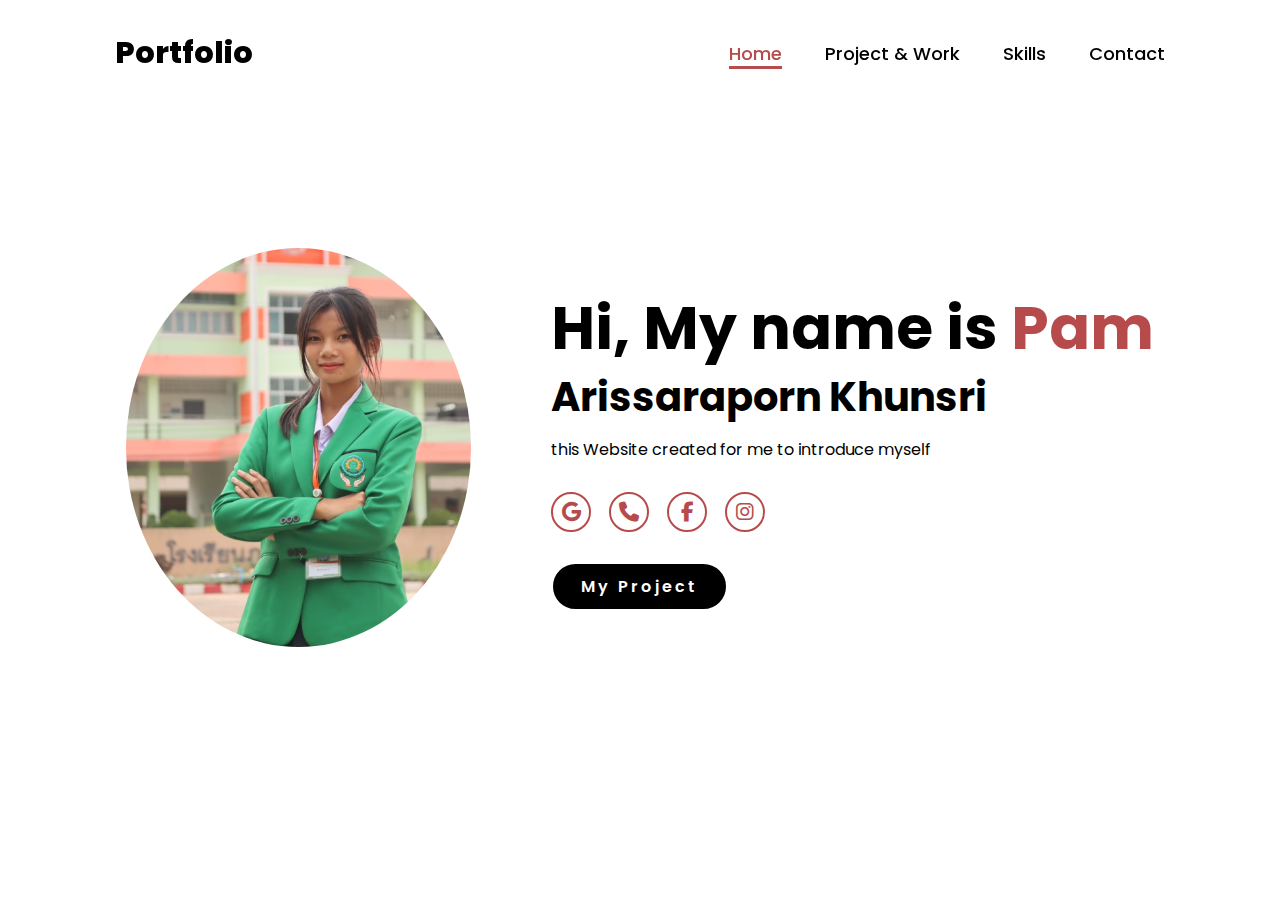
<file: index.html>
<!DOCTYPE html>
<html lang="en">
<head>
    <meta charset="UTF-8">
    <meta name="viewport" content="width=device-width, initial-scale=1.0">
    <link rel="stylesheet" href="https://cdnjs.cloudflare.com/ajax/libs/font-awesome/6.5.2/css/all.min.css">
    <link rel="stylesheet" href="style.css">
    <title>Portfolio Website</title>
</head>
<body>
    <header>
        <a href="#" class="logo">Portfolio</a>
        <nav>
            <a href="index.html" class="active">Home</a>
            <a href="Home/Home.html">Project & Work</a>
            <a href="Skills/skills.html">Skills</a>
            <a href="Home/Contact/Contact.html">Contact</a>
        </nav>
    </header><section class="home">
        <div class="home-img">
            <img src="Home/image1/dog.jpg" alt="">
        </div>
        <div class="home-content">
            <h1>Hi, My name is <span>Pam</span></h1>
            <h3>Arissaraporn Khunsri</h3>
            <p>this Website created for me to introduce myself</p>
            <div class="social-icons">
                <a href="Home/Contact/Contact.html"><i class="fa-brands fa-google"></i></a>
                <a href="Home/Contact/Contact.html"><i class="fa-solid fa-phone"></i></a>
                <a href="Home/Contact/Contact.html"><i class="fa-brands fa-facebook-f"></i></a>
                <a href="Home/Contact/Contact.html"><i class="fa-brands fa-instagram"></i></a>
            </div>
            <a href="Home/Home.html" class="btn">My Project</a>
        </div>
    </section>
</body>
</html>
</file>
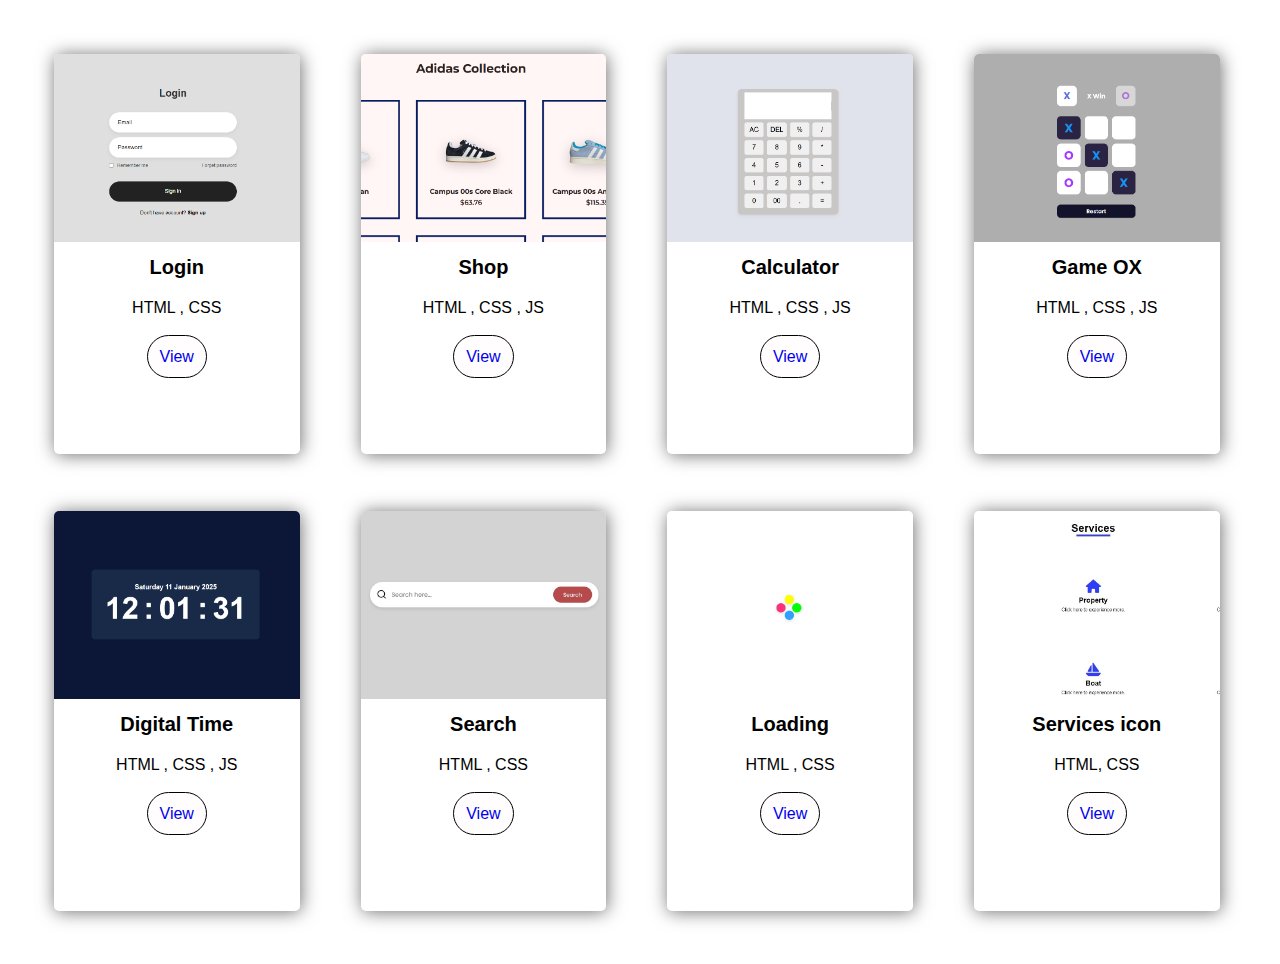
<file: Home/Home.html>
<!DOCTYPE html>
<link rel="stylesheet" href="Home.css">
<html>
<head>
 <title>Cards</title>
</head>

<style type="text/css">

</style>
<body>

<div class="main">


<div class="card">

<div class="image">
   <img src="image1/Screenshot 2025-01-05 122115.png">
</div>

<div class="title">
    <h1>Login</h1>
</div>
<div class="des">
 <p>HTML , CSS</p>
 <div class="button">
   <a href="UI login/login.html" class="btn">View</a>
 </div>
</div>
</div>


<div class="card">

<div class="image">
   <img src="image1/Screenshot 2025-01-05 122322.png">
</div>
<div class="title">
 <h1>
Shop</h1>
</div>
<div class="des">
 <p>HTML , CSS , JS</p>
 <div class="button">
   <a href="Shop/shop.html" class="btn">View</a>
 </div>
 </div>
</div>

<div class="card">

<div class="image">
   <img src="image1/Screenshot 2025-01-05 203413.png">
</div>
<div class="title">
 <h1>
  Calculator</h1>
</div>
<div class="des">
 <p>HTML , CSS , JS</p>
 <div class="button">
   <a href="Calculator/Calculator.html" class="btn">View</a>
 </div>
</div>
</div>

<div class="card">

<div class="image">
   <img src="image1/Screenshot 2025-01-06 200012.png">
</div>
<div class="title">
 <h1>
Game OX</h1>
</div>
<div class="des">
 <p>HTML , CSS , JS</p>
 <div class="button">
   <a href="OX/OX.html" class="btn">View</a>
 </div>
</div>
</div>


<div class="card">

<div class="image">
   <img src="image1/Screenshot 2025-01-11 120136.png">
</div>
<div class="title">
 <h1>
Digital Time</h1>
</div>
<div class="des">
 <p>HTML , CSS , JS</p>
 <div class="button">
   <a href="Time/Time.html" class="btn">View</a>
 </div>
</div>
</div>


<div class="card">

<div class="image">
   <img src="image1/Screenshot_11-1-2025_14310_127.0.0.1.jpeg">
</div>
<div class="title">
 <h1>
Search</h1>
</div>
<div class="des">                           
 <p>HTML , CSS</p>
 <div class="button">
   <a href="Serach/Serach.html" class="btn">View</a>
 </div>
</div>
</div>


<div class="card">

<div class="image">
   <img src="image1/Screenshot_11-1-2025_143233_127.0.0.1.jpeg">
</div>
<div class="title">
 <h1>
Loading</h1>
</div>
<div class="des">
 <p>HTML , CSS</p>
 <div class="button">
   <a href="Loding/Loading.html" class="btn">View</a>
 </div>
</div>
</div>


<div class="card">

<div class="image">
   <img src="image1/Screenshot_11-1-2025_154223_127.34.jpeg">
</div>
<div class="title">
 <h1>Services icon</h1>
</div>
<div class="des">
 <p>HTML, CSS</p>
 <div class="button">
   <a href="Servies/Servies.html" class="btn">View</a>
 </div>
</div>
</div>


</div>
</div>
</div>
</body>
</html>
</file>
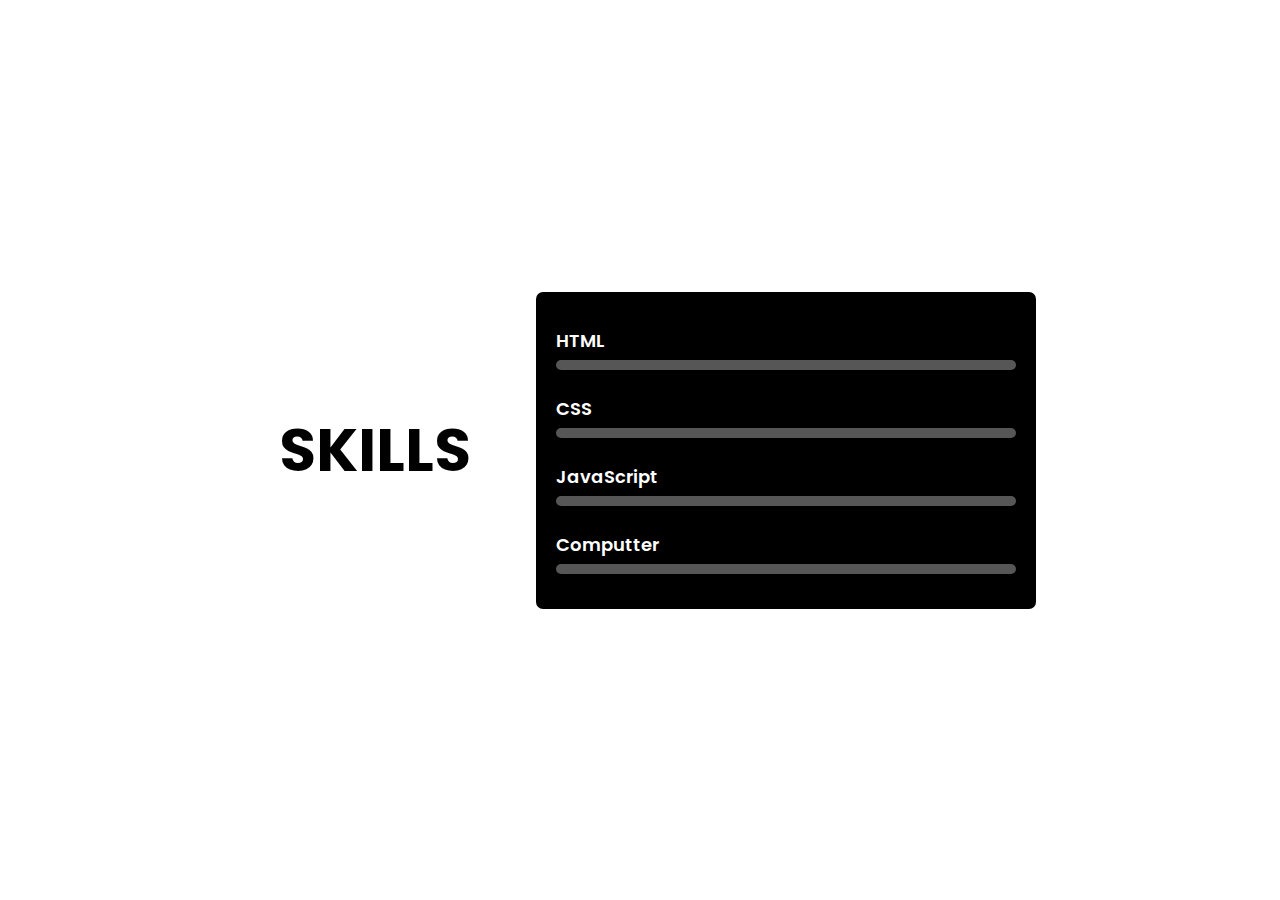
<file: Skills/skills.html>
<!DOCTYPE html>
<html lang="en">
<head>
    <meta charset="UTF-8">
    <meta http-equiv="X-UA-Compatible" content="IE=edge">
    <meta name="viewport" content="width=device-width, initial-scale=1.0">
    <link rel="stylesheet" href="skills.css">
    
   <title>Animated Skills Bar</title>
</head>
<body>
    <h1>SKILLS</h1>
    <div class="container">
        <div class="skill-box">
            <span class="title">HTML</span>
            <div class="skill-bar">
                <span class="skill-per html">
                    <span class="tooltip">60%</span>
                </span>
            </div>
        </div>
        <div class="skill-box">
            <span class="title">CSS</span>
            <div class="skill-bar">
                <span class="skill-per css">
                    <span class="tooltip">70%</span>
                </span>
            </div>
        </div>
        <div class="skill-box">
            <span class="title">JavaScript</span>
            <div class="skill-bar">
                <span class="skill-per javascript">
                    <span class="tooltip">35%</span>
                </span>
            </div>
        </div>
        <div class="skill-box">
            <span class="title">Computter</span>
            <div class="skill-bar">
                <span class="skill-per nodejs">
                    <span class="tooltip">70%</span>
                </span>
            </div>
        </div>
    </div>
    
</body>
</html>
</file>
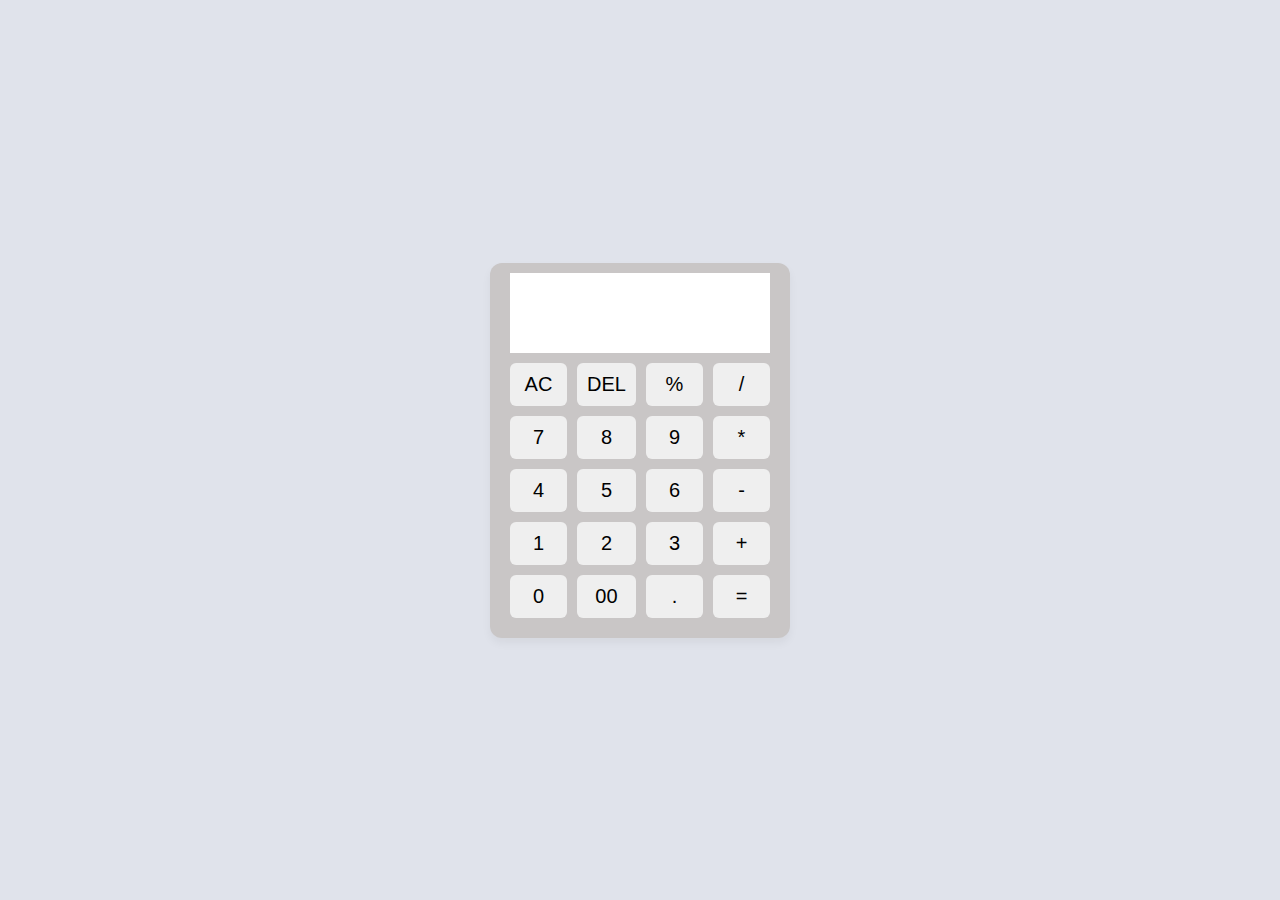
<file: Home/Calculator/Calculator.html>
<!DOCTYPE html>
<html lang="en">
<head>
    <meta charset="UTF-8">
    <meta name="viewport" content="width=device-width, initial-scale=1.0">
    <title>Calculator</title>
    <link rel="stylesheet" href="Calculator.css">
</head>
<body>
    <div class="container">
        <input type="text" class="display">

        <div class="buttons">
            <button class="operator" data-value="AC">AC</button>
            <button class="operator" data-value="DEL">DEL</button>
            <button class="operator" data-value="%">%</button>
            <button class="operator" data-value="/">/</button>

            <button data-value="7">7</button>
            <button data-value="8">8</button>
            <button data-value="9">9</button>
            <button class="operator" data-value="*">*</button>

            <button data-value="4">4</button>
            <button data-value="5">5</button>
            <button data-value="6">6</button>
            <button class="operator" data-value="-">-</button>

            <button data-value="1">1</button>
            <button data-value="2">2</button>
            <button data-value="3">3</button>
            <button class="operator" data-value="+">+</button>

            <button data-value="0">0</button>
            <button data-value="00">00</button>
            <button data-value=".">.</button>
            <button class="operator" data-value="=">=</button>
        </div>
    </div>
    <script src="Calcularor.js"></script>
</body>
</html>
</file>
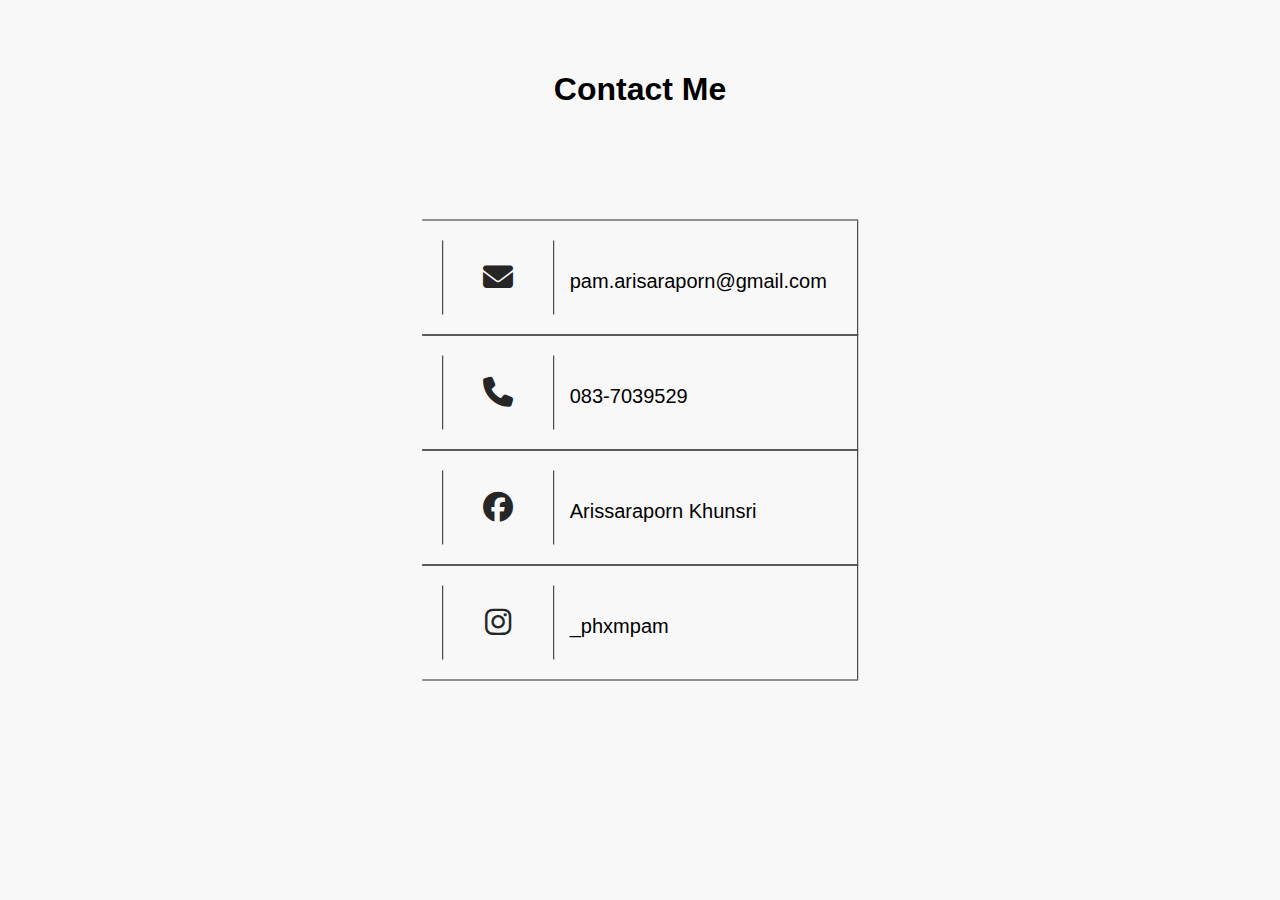
<file: Home/Contact/Contact.html>
<!DOCTYPE html>
<html lang="en">
<head>
  <meta charset="UTF-8">
  <meta name="viewport" content="width=device-width, initial-scale=1.0">
  <title>Document</title>
  <link rel="stylesheet" href="Contact.css">
  <link rel="stylesheet" href="https://cdnjs.cloudflare.com/ajax/libs/font-awesome/6.7.2/css/all.min.css">
</head>
<body>
  <h1>Contact Me</h1>
  <ul>
    <li>
      <a href="pam.arisaraporn@gmail.com">
        <span><i class="fa-solid fa-envelope"></i></span>
        <span>pam.arisaraporn@gmail.com</span>
      </a>
    </li>
    <li>
      <a href="http://127.0.0.1:5500/Home/Contact/Contact.html">
        <span><i class="fa-solid fa-phone"></i></span>
        <span>083-7039529</span>
      </a>
    </li>
    <li>
      <a href="https://www.facebook.com/pam.arissara.12?locale=th_TH">
        <span><i class="fab fa-facebook"></i></span>
        <span>Arissaraporn Khunsri</span>
      </a>
    </li>
    <li>
      <a href="https://www.instagram.com/_phxmpam/?next=%2F">
        <span><i class="fa-brands fa-instagram"></i></span>
        <span>_phxmpam</span>
      </a>
    </li>
  </ul>
</body>
</html>
</file>
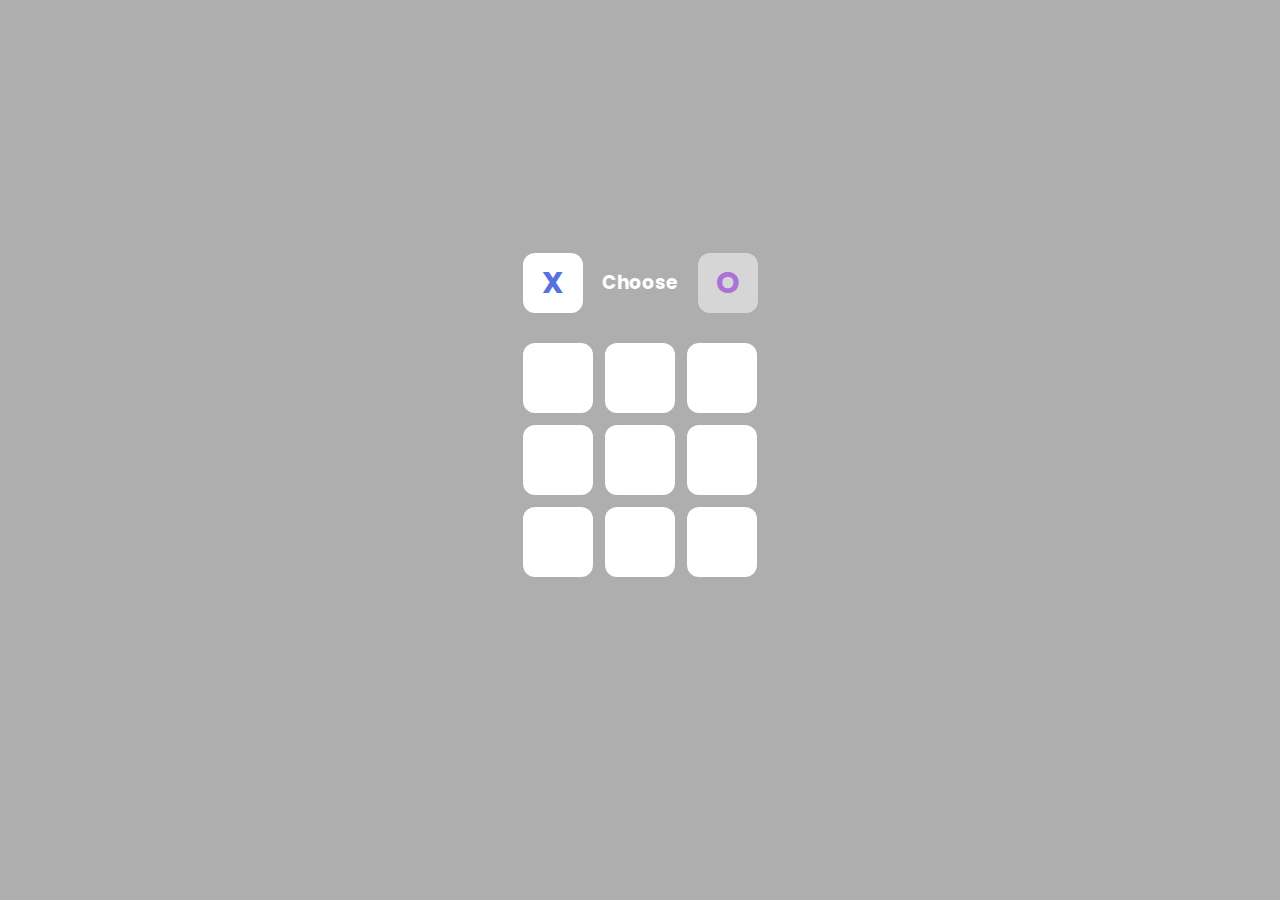
<file: Home/OX/OX.html>
<!DOCTYPE html>
<html lang="en">
<head>
    <meta charset="UTF-8">
    <meta name="viewport" content="width=device-width, initial-scale=1.0">
    <title>TicTacToe Game</title>
    <link rel="stylesheet" href="OX.css">
</head>
<body>
    <main>
        <header id="header">
            <div class="player player-active"
            id="xPlayerDisplay"
            onclick="choosePlayer('X')">
            X
            </div>
            <h3 id="titleHeader">Choose</h3>
            <div class="player"
            id="oPlayerDisplay"
            onclick="choosePlayer('O')">
            O
            </div>
        </header>

        <div id="board">
            <div class="cell"></div>
            <div class="cell"></div>
            <div class="cell"></div>
            <div class="cell"></div>
            <div class="cell"></div>
            <div class="cell"></div>
            <div class="cell"></div>
            <div class="cell"></div>
            <div class="cell"></div>
        </div>

        <button id="restartBtn">
            Restart
        </button>
    </main>

    <script src="OX.js"></script>
</body>
</html>
</file>
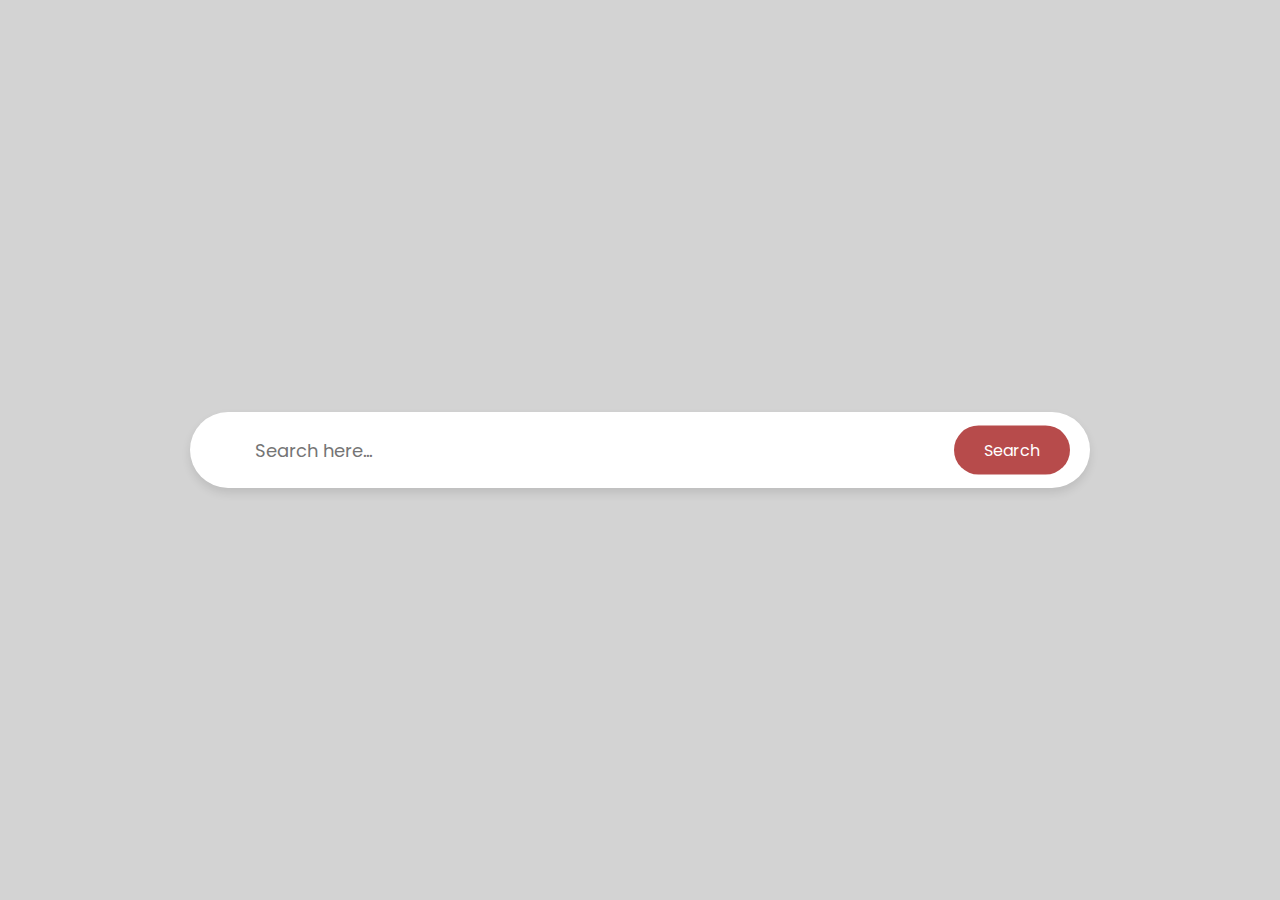
<file: Home/Serach/Serach.html>
<!DOCTYPE html>
<html lang="en">
  <head>
    <meta charset="UTF-8" />
    <meta http-equiv="X-UA-Compatible" content="IE=edge" />
    <meta name="viewport" content="width=device-width, initial-scale=1.0" />
   <title>Search Bar in HTML and CSS</title>
    <link rel="stylesheet" href="Serach.css" />
    <link rel="stylesheet" href="https://unicons.iconscout.com/release/v4.0.0/css/line.css" />
  </head>
  <body>
    <div class="input-box">
      <i class="uil uil-search"></i>
      <input type="text" placeholder="Search here..." />
      <button class="button">Search</button>
    </div>
  </body>
</html>
</file>
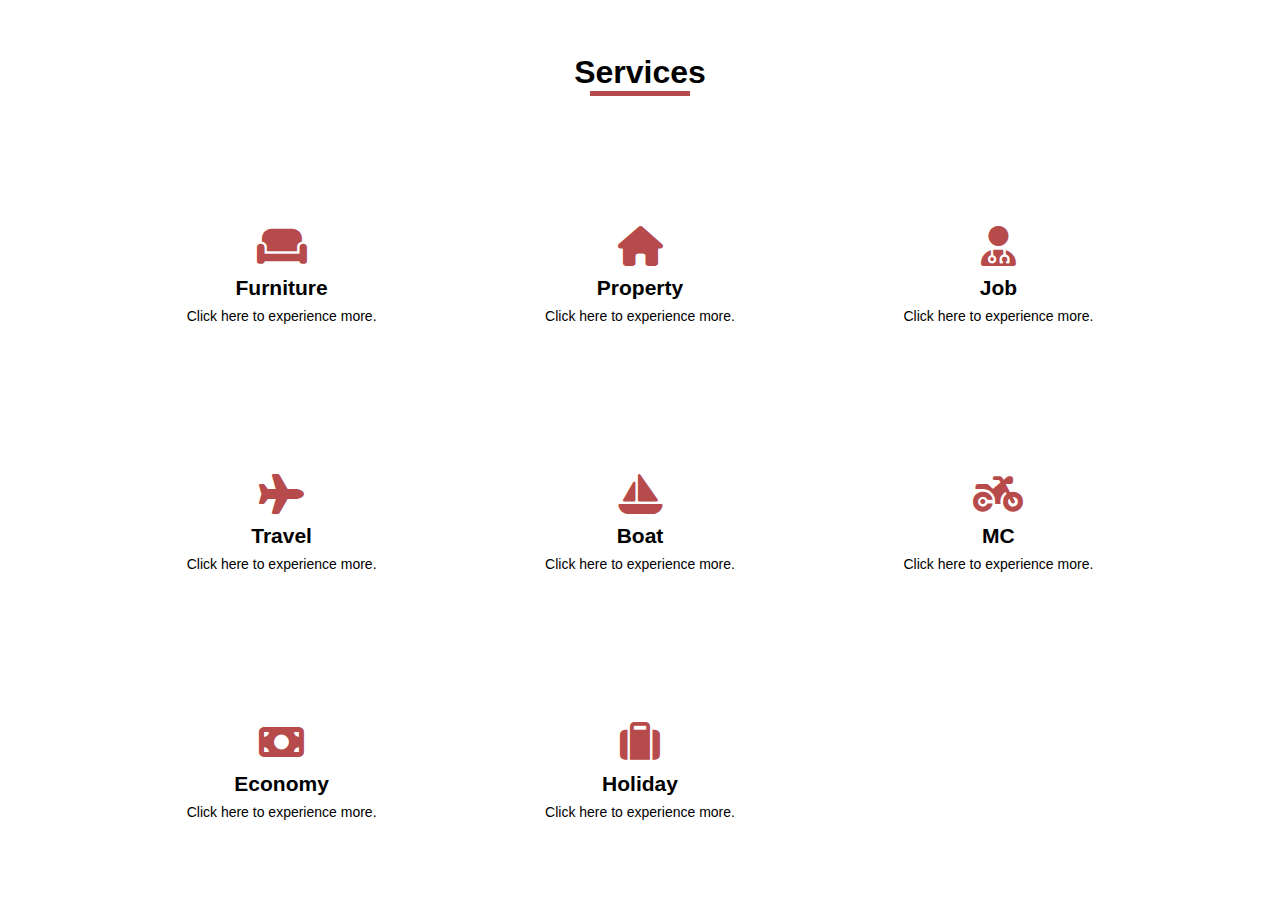
<file: Home/Servies/Servies.html>
<!DOCTYPE html>
<html lang="en">
<head>
    <meta charset="UTF-8">
    <meta name="viewport" content="width=device-width, initial-scale=1.0">
    <title>Document</title>
    <link rel="stylesheet" href="Servies.css">
    <link rel="stylesheet" href="https://cdnjs.cloudflare.com/ajax/libs/font-awesome/6.7.2/css/all.min.css">
</head>
<body>
    <div class="container">
        <h1>Services</h1>
        <div class="row">
            <div class="service">
                <i class="fa-solid fa-couch"></i>
                <h2>Furniture</h2>
                <p>Click here to experience more.</p>
            </div>
            <div class="service">
                <i class="fa-solid fa-house"></i>
                <h2>Property</h2>
                <p>Click here to experience more.</p>
            </div>
            <div class="service">
                <i class="fa-solid fa-user-doctor"></i>
                <h2>Job</h2>
                <p>Click here to experience more.</p>
            </div>
            <div class="service">
                <i class="fa-solid fa-plane"></i>
                <h2>Travel</h2>
                <p>Click here to experience more.</p>
            </div>
            <div class="service">
                <i class="fa-solid fa-sailboat"></i>
                <h2>Boat</h2>
                <p>Click here to experience more.</p>
            </div>
            <div class="service">
                <i class="fa-solid fa-motorcycle"></i>
                <h2>MC</h2>
                <p>Click here to experience more.</p>
            </div>
            <div class="service">
                <i class="fa-solid fa-money-bill"></i>
                <h2>Economy</h2>
                <p>Click here to experience more.</p>
            </div>
            <div class="service">
                <i class="fa-solid fa-suitcase"></i>
                <h2>Holiday</h2>
                <p>Click here to experience more.</p>
            </div>
        </div>
    </div>
</body>
</html>
</file>
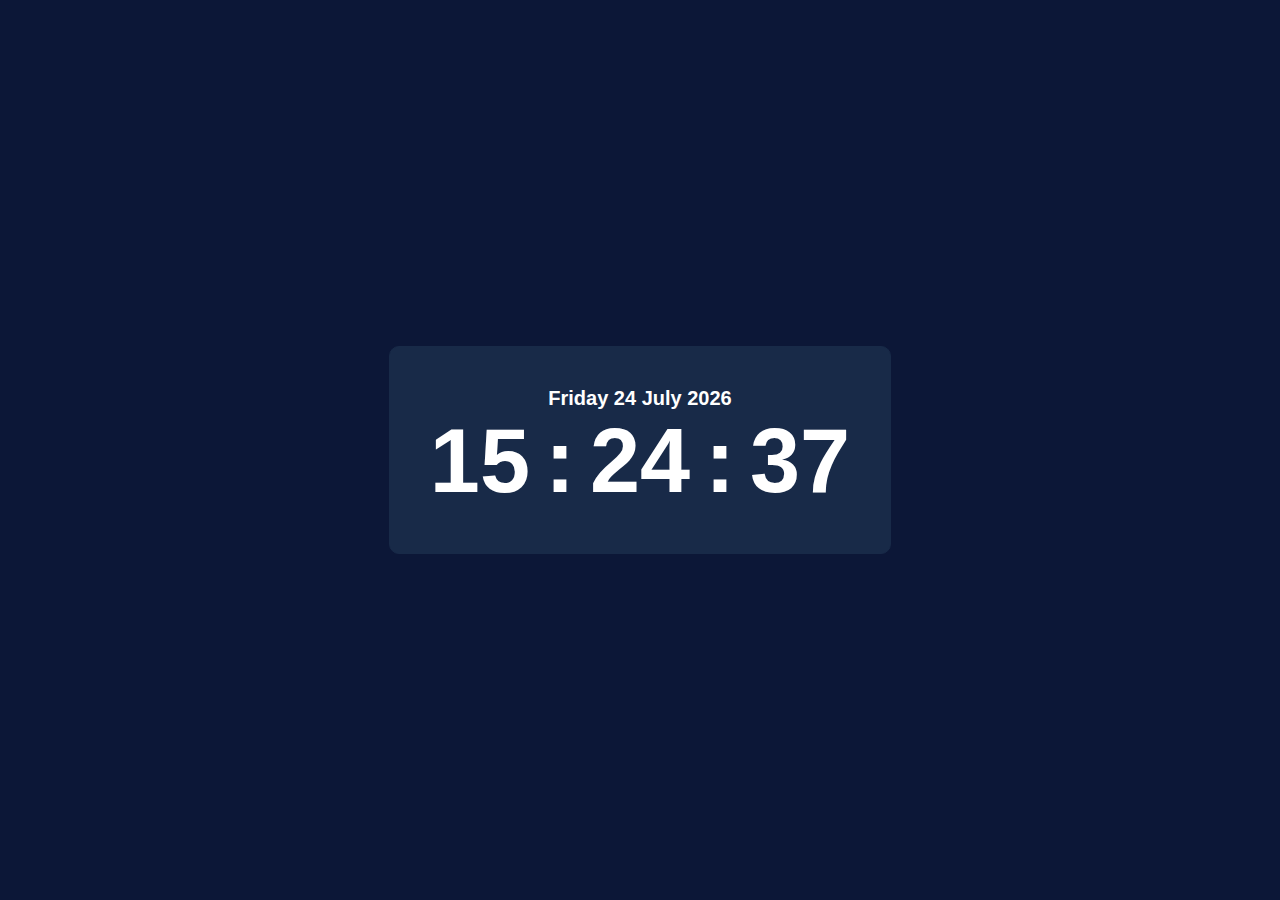
<file: Home/Time/Time.html>
<!DOCTYPE html>
<html lang="en">
<head>
    <meta charset="UTF-8">
    <meta name="viewport" content="width=device-width, initial-scale=1.0">
    <title>Document</title>
    <link rel="stylesheet" href="Time.css">
</head>
<body>
    <div class="container">
        <div class="clock">
        <div id="Date">Monday 26 September 2023</div><ul>
        <li id="hours">05</li>
        <li id="point">:</li>
        <li id="min">20</li>
        <li id="point">:</li>
        <li id="sec">30</li>
        </ul>
        </div>
        </div>
        <script src="Time.js"></script>
</body>
</html>
</file>
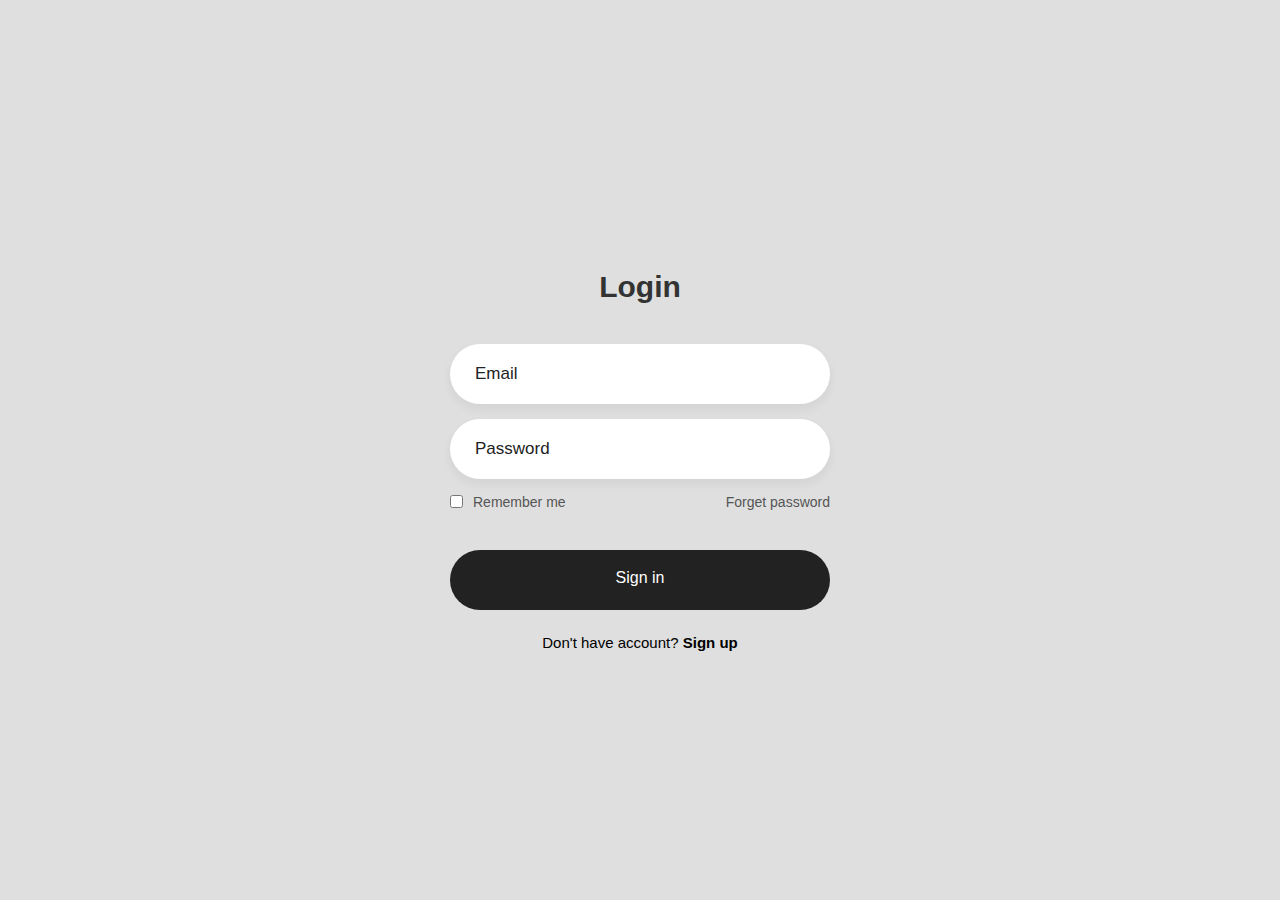
<file: Home/UI login/login.html>
<!DOCTYPE html>
<html lang="en">
<head>
    <meta charset="UTF-8">
    <meta name="viewport" content="width=device-width, initial-scale=1.0">
    <link rel="stylesheet" href="login.css">
    <title>Login</title>
</head>
<body>
    <div class="login-box">
        <div class="login-header">
            <header>Login</header>
        </div>
        <div class="input-box">
            <input type="text" class="input-field" placeholder="Email" autocomplete="off" required>
        </div>
        <div class="input-box">
            <input type="password" class="input-field" placeholder="Password" autocomplete="off" required>
        </div>
        <div class="forgot">
            <section>
                <input type="checkbox" id="check">
                <label for="check">Remember me</label>
            </section>
            <section>
                <a href="#">Forget password</a>
            </section>
        </div>
        <div class="input-submit">
            <button class="submit-btn" id="submit"></button>
            <label for="submit">Sign in</label>
        </div>
        <div class="sign-up-link">
            <p>Don't have account? <a href="#">Sign up</a></p>
        </div>
    </body>
    </html>
</file>
<file: style.css>
@import url('https://fonts.googleapis.com/css2?family=Poppins:wght@100;200;300;400;500;600&display=swap');
*{
    margin: 0;
    padding: 0;
    box-sizing: border-box;
    text-decoration: none;
    border: none;
    outline: none;
    font-family: 'Poppins', sans-serif;
}
html{
    font-size: 62.5%;
}
body{
    width: 100%;
    height: 100vh;
    overflow-x: hidden;
    background-color: rgb(255, 255, 255);
    color: rgb(0, 0, 0);
}
header{
    margin-top: 20px;
    position: fixed;
    top: 0;
    left: 0;
    width: 100%;
    padding: 1rem 9%;
    background-color: transparent;
    filter: drop-shadow(10px);
    display: flex;
    justify-content: space-between;
    align-items: center;
    z-index: 100;
}
.logo{
    font-size: 3rem;
    color: #000000;
    font-weight: 800;
    cursor: pointer;
    transition: 0.5s ease;
}
.logo:hover{
    transform: scale(1.1);
}
nav a{
    font-size: 1.8rem;
    color: rgb(0, 0, 0);
    margin-left: 4rem;
    font-weight: 500;
    transition: 0.3s ease;
    border-bottom: 3px solid transparent;
}
nav a:hover,
nav a.active{
    color: #b74b4b;
    border-bottom: 3px solid #b74b4b;
}
@media(max-width:995px){
    nav{
        position: absolute;
        display: none;
        top: 0;
        right: 0;
        width: 40%;
        border-left: 3px solid #b74b4b;
        border-bottom: 3px solid #b74b4b;
        border-bottom-left-radius: 2rem;
        padding: 1rem solid;
        background-color: #ffffff;
        border-top: 0.1rem solid rgba(255, 255, 255, 0.955);
    }
    nav.active{
        display: block;
    }
    nav a{
        display: block;
        font-size: 2rem;
        margin: 3rem 0;
    }
    nav a:hover,
    nav a.active{
        padding: 1rem;
        border-radius: 0.5rem;
        border-bottom: 0.5rem solid #b74b4b;
    }
}
section{
    min-height: 100vh;
    padding: 5rem 9% 5rem;
}
.home{
    display: flex;
    justify-content: center;
    align-items: center;
    gap: 8rem;
  background-color: #fff;
}
.home .home-content h1{
    font-size: 6rem;
    font-weight: 700;
    line-height: 1.3;
}
span{
    color: #b74b4b;
}
.home-content h3{
    font-size: 4rem;
    margin-bottom: 1rem;
    font-weight: 700;
}
.home-content p{
    font-size: 1.6rem;
}
.home-img{
    border-radius: 50%;
}
.home-img img{
    position: relative;
    width: 27vw;
    border-radius: 50%;
    box-shadow: 0 0 18px solid #b74b4b;
    cursor: pointer;
    transition: 0.2s linear;
}
.home-img img:hover{
    font-size: 1.8rem;
    font-weight: 500;
}
.social-icons a{
    display: inline-flex;
    justify-content: center;
    align-items: center;
    width: 4rem;
    height: 4rem;
    background-color: transparent;
    border: 0.2rem solid #b74b4b;
    font-size: 2rem;
    border-radius: 50%;
    margin: 3rem 1.5rem 3rem 0;
    transition: 0.3s ease;
    color: #b74b4b;
}
.social-icons a:hover{
    color: rgb(255, 255, 255);
    transform: scale(1.3) translateY(-5px);
    background-color: #b74b4b;
    box-shadow: 0  0 25px #b74b4b;
}
.btn{
    display: inline-block;
    padding: 1rem 2.8rem;
    background-color: #000000;
    border-radius: 4rem;
    font-size: 1.6rem;
    color: #ffffff;
    letter-spacing: 0.3rem;
    font-weight: 600;
    border: 2px solid #ffffff;
    transition: 0.3s ease;
    cursor: pointer;
}
.btn:hover{
    transform: scale3d(1.03);
    background-color: #b74b4b;
    color: rgb(255, 255, 255);
    box-shadow: 0 0 25px #b74b4b;
}
.typing-text{
    font-size: 34px;
    font-weight: 600;
    min-width: 280px;
}
.typing-text span{
    position: relative;
}
.typing-text span::before{
    content: "software Developer";
    color: #b74b4b#000000;
    animation: words 20s infinite;
}
.typing-text span::after{
    content: "";
    background-color: black;
    position: absolute;
    width: calc(100% + 8px);
    height: 100%;
    border-left: 3px solid black;
    right: -8;
    animation: cursor 0.6s infinite;
}
@keyframes cursor{
    to{
        border-left: 3px solid #b74b4b;
    }
}
@keyframes words{
    0%, 20%{
        content: "Web Developer";
    }
    21%, 40%{
        content: "Developer";
    }
    41%, 60%{
        content: "Web Designer";
    }
    61%, 80%{
        content: "Youtuber";
    }
    81%, 100%{
        content: "Script Writer";
    }
}
@media (max-width: 1000px){
    .home{
        gap: 4rem;
    }
}
@media(max-width:995px){
    .home{
        flex-direction: column;
        margin: 5rem 4rem;
    }
    .home .home-content h3{
        font-size: 2.5rem;
    }
    .home-content h1{
        font-size: 5rem;
    }
    .home-img img{
        width: 70vw;
        margin-top: 4rem;
    }
}
</file>
<file: Home/Home.css>
*{
    margin: 0px;
    padding: 0px;
   }
   body{
    font-family: arial;
   }
   .main{
   
    margin: 2%;
   }
   
   .card{
        width: 20%;
        height: 400px;
        display: inline-block;
        box-shadow: 1px 1px 18px rgb(113, 112, 112);
        border-radius: 5px; 
        margin: 2.3%;

       }
   
   .image img{
     width: 100%;
     border-top-right-radius: 5px;
     border-top-left-radius: 5px;
    }
   
   .title{
    
     text-align: center;
     padding: 10px;
     
    }
   
   h1{
     font-size: 20px;
    }
   
   .des{
     padding: 3px;
     text-align: center;
    
     padding-top: 10px;
           border-bottom-right-radius: 5px;
     border-bottom-left-radius: 5px;
   }
   
   .btn{
     margin-top: 40px;
     margin-bottom: 10px;
     background-color: rgb(255, 253, 253);
     border: 1px solid black;
     border-radius: 30px;
     padding: 12px;
     align-items: center;
     line-height: 80px;
     text-decoration: none;
   }
   .btn:hover{
     background-color: black;
     color: white;
     transition: .5s;
     cursor: pointer;
   }

   @media screen and (max-width: 1150px) {
    .card{
      width: 44%;
      height: 500px;
      display: inline-block;
      box-shadow: 1px 1px 18px rgb(113, 112, 112);
      border-radius: 5px; 
      margin: 2.3%;

     }
   }
</file>
<file: Skills/skills.css>
@import url('https://fonts.googleapis.com/css2?family=Poppins:wght@200;300;400;500;600&display=swap');
*{
    margin: 0;
    padding: 0;
    box-sizing: border-box;
    font-family: 'Poppins', sans-serif;
}
body{
    height: 100vh;
    display: flex;
    background: #ffffff;
    align-items: center;
    justify-content: center;
}
h1 {
    padding: 50px;
    font-size: 60px;
    color: rgb(1, 1, 1);
    font-weight: 1000px;
}
.container{
    position: relative;
    max-width: 500px;
    width: 100%;
    background: #000000;
    margin: 0 15px;
    padding: 10px 20px;
    border-radius: 7px;
}
.container .skill-box{
    width: 100%;
    margin: 25px 0;
}
.skill-box .title{
    display: block;
    font-size: 18px;
    font-weight: 600;
    color: #ffffff;
}
.skill-box .skill-bar{
    height: 10px;
    width: 100%;
    border-radius: 6px;
    margin-top: 6px;
    background: rgba(255, 255, 255, 0.336);
}
.skill-bar .skill-per{
    position: relative;
    display: block;
    height: 10px;
    width: 60%;
    border-radius: 6px;
    background: #b74b4b;
    animation: progress 0.4s ease-in-out forwards;
    opacity: 0;
}
.skill-per.css{
    width: 70%;
    animation-delay: 0.1s;
    height: 10px;
}
.skill-per.javascript{
    width: 35%;
    animation-delay: 0.2s;
    height: 10px;
}
.skill-per.nodejs{
    width: 70%;
    animation-delay: 0.3s;
    height: 10px;
}
@keyframes progress {
    0%{
        width: 0;
        opacity: 1;
    }
    100%{
        opacity: 1;
    }
}
.skill-per .tooltip{
    position: absolute;
    right: -14px;
    top: -28px;
    font-size: 12px;
    font-weight: 500;
    color: #fff;
    padding: 2px 6px;
    border-radius: 3px;
    background: #b74b4b;
    z-index: 1;
}
.tooltip::before{
    content: '';
    position: absolute;
    left: 50%;
    bottom: -2px;
    height: 10px;
    width: 10px;
    z-index: -1;
    background-color: #b74b4b;
    transform: translateX(-50%) rotate(45deg);
}
</file>
<file: Home/Calculator/Calculator.css>
* {
    margin: 0;
    padding: 0;
    box-sizing: border-box;
}

body {
    height: 100vh;
    display: flex;
    align-items: center;
    justify-content: center;
    background-color: #e0e3eb;
}

.container {
    position: relative;
    max-width: 300px;
    background: #c9c6c6;
    padding: 10px 20px 20px;
    border-radius: 12px;
    box-shadow: 0 5px 10px rgba(0, 0, 0, 0.05);
    width: 100%;
}

.display {
    height: 80px;
    width: 100%;
    margin-bottom: 10px;
    font-size: 25px;
    outline: none;
    border: none;
    text-align: right;
    color: #000e1a;
}

.buttons {
    display: grid;
    grid-template-columns: repeat(4,1fr);
    grid-gap: 10px;
}

.buttons button {
    padding: 10px;
    border-radius: 6px;
    border: none;
    font-size: 20px;
}
</file>
<file: Home/Contact/Contact.css>
body {
  margin: 0;
  padding: 0;
  font-family: sans-serif;
  background-color: #f9f8f8;
}

h1 {
  padding: 50px;
  text-align: center;
  border: #262626;
}

ul {
  position: absolute;
  top: 50%;
  left: 50%;
  transform: translate(-50%, -50%);
  margin: 0;
  padding: 0;
}

ul li {
  list-style: none;
  border-top: 1px solid #262626;
  border-bottom: 1px solid #262626;
  margin: -1px 0;
  transition: 0.5s;
}

ul li a {
  display: block;
  border-right: 1px solid #262626;
  text-decoration: none;
  font-size: 20px;
  padding: 20px;
  color: black;
}

ul li a span {
  position: relative;
  display: inline-block;
  padding: 20px;
}

ul li a span:nth-child(1) {
  width: 70px;
  text-align: center;
  border-left: 1px solid #262626;
  border-right: 1px solid #262626;
  padding: 10px;
  transition: 0.5s;
  color: #262626;
  padding: 20px;
  font-size: 30px;
}

ul li:hover a span:nth-child(1) {
  background-color: #f44336;
}

ul li a span:nth-child(1) .fas {
  transition: 0.5s;
}

ul li:hover a span:nth-child(1) .fas {
  transform: rotateY(360deg);
}
ul li a span:nth-child(2) {
  padding: 10px;
}

@media screen and (max-width:1000px) {
  h1 {
    padding: 70px;
  }

  ul {
    position: absolute;
    top: 50%;
    left: 50%;
    transform: translate(-50%, -50%);
    margin: 0;
    padding: 0;
  }

  ul li a span {
    position: relative;
    display: inline-block;
    padding: 12px;
  }
  
  ul li a span:nth-child(1) {
    width: 70px;
    text-align: center;
    border-left: 1px solid #262626;
    border-right: 1px solid #262626;
    padding: 10px;
    transition: 0.5s;
    color: #262626;
    font-size: 30px;
  }

  ul li a {
    display: block;
    border-right: 1px solid #262626;
    text-decoration: none;
    font-size: 18px;
    padding: 20px;
    color: black;
    width: 350px;
  }
}
</file>
<file: Home/OX/OX.css>
@import url('https://fonts.googleapis.com/css2?family=Poppins:ital,wght@0,100;0,200;0,300;0,400;0,500;0,600;0,700;0,800;0,900;1,100;1,200;1,300;1,400;1,500;1,600;1,700;1,800;1,900&display=swap');

* {
    margin: 0;
    box-sizing: border-box;
    font-family: 'Poppins', sans-serif;
    user-select: none;
    
    color: white;
}

main {
    background: #afaeae;
    height: 100vh;
    display: flex;
    flex-direction: column;
    align-items: center;
    justify-content: center;
}

#header {
    display: flex;
    width: 235px;
    justify-content: space-between;
    align-items: center;
    margin-bottom: 30px;
}
#header .player {
    background: #ffffff;
    width: 60px;
    height: 60px;
    display: flex;
    align-items: center;
    justify-content: center;
    font-size: 30px;
    font-weight: bold;
    cursor: pointer;
    border-radius: 12px;
    border: solid 4px #ffffff;
    opacity: 0.5;
    transition: 0.3s;
}
#header .player:hover {
    border: solid 4px #ffffff;
}
#header .player-active {
    opacity: 1;
    border: solid 4px #ffffff;
}
#header #xPlayerDisplay {
    color: #5871e0;
}
#header #oPlayerDisplay {
    color: #A737FF;
}

#board {
    display: grid;
    grid-template-columns: repeat(3, 70px);
    grid-template-rows: repeat(3, 70px);
    gap: 12px;
}
#board .cell {
    background: #ffffff;
    border-radius: 12px;
    display: flex;
    align-items: center;
    justify-content: center;
    font-size: 36px;
    font-weight: bold;
    cursor: pointer;
    transition: 0.3s background;
}
#board .cell:hover {
    background: #bcbcbc;
}

#restartBtn {
    margin-top: 30px;
    width: 235px;
    background: #12132a;
    padding-top: 8px;
    padding-bottom: 8px;
    border: none;
    border-radius: 12px;
    font-weight: 600;
    font-size: 16px;
    cursor: pointer;
    transition: 0.3s background;
    visibility: hidden;
}
#restartBtn:hover {
    background: #580a0a;
}
</file>
<file: Home/Serach/Serach.css>
@import url("https://fonts.googleapis.com/css2?family=Poppins:wght@300;400;500;600&display=swap");
* {
  margin: 0;
  padding: 0;
  box-sizing: border-box;
  font-family: "Poppins", sans-serif;
}
body {
  min-height: 100vh;
  display: flex;
  align-items: center;
  justify-content: center;
  background: #d3d3d3;
  padding: 10px;
}
.input-box {
  position: relative;
  height: 76px;
  max-width: 900px;
  width: 100%;
  background: #ffffff;
  margin: 0 20px;
  border-radius: 100px;
  box-shadow: 0 5px 10px rgba(0, 0, 0, 0.1);
}
.input-box i,
.input-box .button {
  position: absolute;
  top: 50%;
  transform: translateY(-50%);
}
.input-box i {
  left: 20px;
  font-size: 30px;
  color: #000000;
}
.input-box input {
  height: 100%;
  width: 100%;
  outline: none;
  font-size: 18px;
  font-weight: 400;
  border: none;
  padding: 0 155px 0 65px;
  background-color: transparent;
}
.input-box .button {
  right: 20px;
  font-size: 16px;
  font-weight: 400;
  color: #fff;
  border: none;
  padding: 12px 30px;
  border-radius: 100px;
  background-color: #b74b4b;
  cursor: pointer;
}
.input-box .button:active {
  transform: translateY(-50%) scale(0.98);
}
/* Responsive */
@media screen and (max-width: 500px) {
  .input-box {
    height: 66px;
    margin: 0 8px;
  }
  .input-box i {
    left: 12px;
    font-size: 25px;
  }
  .input-box input {
    padding: 0 112px 0 50px;
  }
  .input-box .button {
    right: 12px;
    font-size: 14px;
    padding: 8px 18px;
  }
}
</file>
<file: Home/Servies/Servies.css>
*{
    margin: 0;
    padding: 0;
    box-sizing: border-box;
    font-family: 'poppins', sans-serif; 
}
.container{
    width: 100%;
    height: 100vh;
    padding: 0 8%;
}
.container h1{
    text-align: center;
    padding-top: 5%;
    margin-bottom: 60px;
    font-weight: 600;
    position: relative;
}
.container h1:after{
    content: '';
    background: #b74b4b;
    width: 100px;
    height: 5px;
    position: absolute;
    bottom: -5px;
    left: 50%;
    transform: translateX(-50%);
}
.row{
    display: grid;
    grid-template-columns: repeat(auto-fit,minmax(250px,1fr));
    grid-gap: 100px;
    padding: 50px;
}
.service{
    text-align: center;
    padding: 25px 10px;
    border-radius: 5px;
    font-size: 14px;
    cursor: pointer;
    background: transparent;
}
.service i{
    font-size: 40px;
    margin-bottom: 10px;
    color: #b74b4b;
}
.service h2{
    font-weight: 600;
    margin-bottom: 8px;
}
.service:hover{
    background: #b74b4b;
    color: #fff;
    transform: scale(1.05);
}
.service:hover i{
    color: #fff;
}
</file>
<file: Home/Time/Time.css>
*{
    margin: 0;
    padding: 0;
    }
    body{
    height: 100vh;
    display: flex;
    align-items: center;
    justify-content: center;
    font:bold 12px Arial, Helvetica, sans-serif;
    background-color: #0c1737;
    }
    .clock{
    border: 1px solid #182a48;
    color: white;
    padding: 40px;
    border-radius: 10px;
    background-color: #182a48;
    }
    #Date{
    font-size: 20px !important;
    text-align: center;
    }
    .clock ul{
    list-style: none;
    display: flex;
    font-size: 90px;
    gap: 15px;
    }
    @media screen and (max-width: 1150px) {
        .clock{
            border: 1px solid #182a48;
            color: white;
            padding: 40px;
            border-radius: 5px;
            background-color: #182a48;
            }

            #Date{
                font-size: 10px;
                text-align: center;
                }
                
            .clock ul{
                list-style: none;
                display: flex;
                font-size: 60px;
                gap: 15px;
                }   
    }
</file>
<file: Home/UI login/login.css>
*{
    margin: 0;
    padding: 0;
    box-sizing: border-box;
    font-family: 'Poppins',sans-serif;
}

body{
    display: flex;
    justify-content: center;
    align-items: center;
    min-height: 100vh;
    background: #dfdfdf;
}

.login-box{
    display: flex;
    flex-direction: column;
    justify-content: center;
    width: 440px;
    height: 480px;
    padding: 30px;
}

.login-header{
    text-align: center;
    margin: 20px 0 40px 0;
}

.login-header header{
    color: #333;
    font-weight: 600;
    font-size: 30px;
}

.input-box .input-field{
    width: 100%;
    height: 60px;
    font-size: 17px;
    padding: 0 25px;
    margin-bottom: 15px;
    border-radius: 30px;
    border: none;
    box-shadow: 0px 5px 10px 1px rgba(0, 0,0,0.05 );
    transition: .3s;
}

::placeholder{
    font-weight: 500;
    color: #222;
}

.input-field:focus{
    width: 105%;
}

.forgot{
    display: flex;
    justify-content: space-between;
    margin-bottom: 40px;
}

section{
    display: flex;
    align-items: center;
    font-size: 14px;
    color: #555;
}

#check{
    margin-right: 10px;
}

a{
    text-decoration: none;
}

a:hover{
    text-decoration: underline;
}

section a {
    color: #555;
}

.input-submit{
    position: relative;
}

.submit-btn{
    width: 100%;
    height: 60px;
    background: #222;
    border: none;
    border-radius: 30px;
    cursor: pointer;
    transition: .3s;
}

.input-submit label{
    position: absolute;
    top: 45%;
    left: 50%;
    color: #fff;
    -webkit-transform: translate(-50%,-50%);
    -ms-transform: translate(-50%,-50%);
    transform: translate(-50%,-50%);
    cursor: pointer;
}

.submit-btn:hover{
    background: #000;
    transform: scale(1,05,1);
}

.sign-up-link{
    text-align: center;
    font-size: 15px;
    margin-top: 20px;
}

.sign-up-link a{
    color: #000;
    font-weight: 600;
}
</file>
